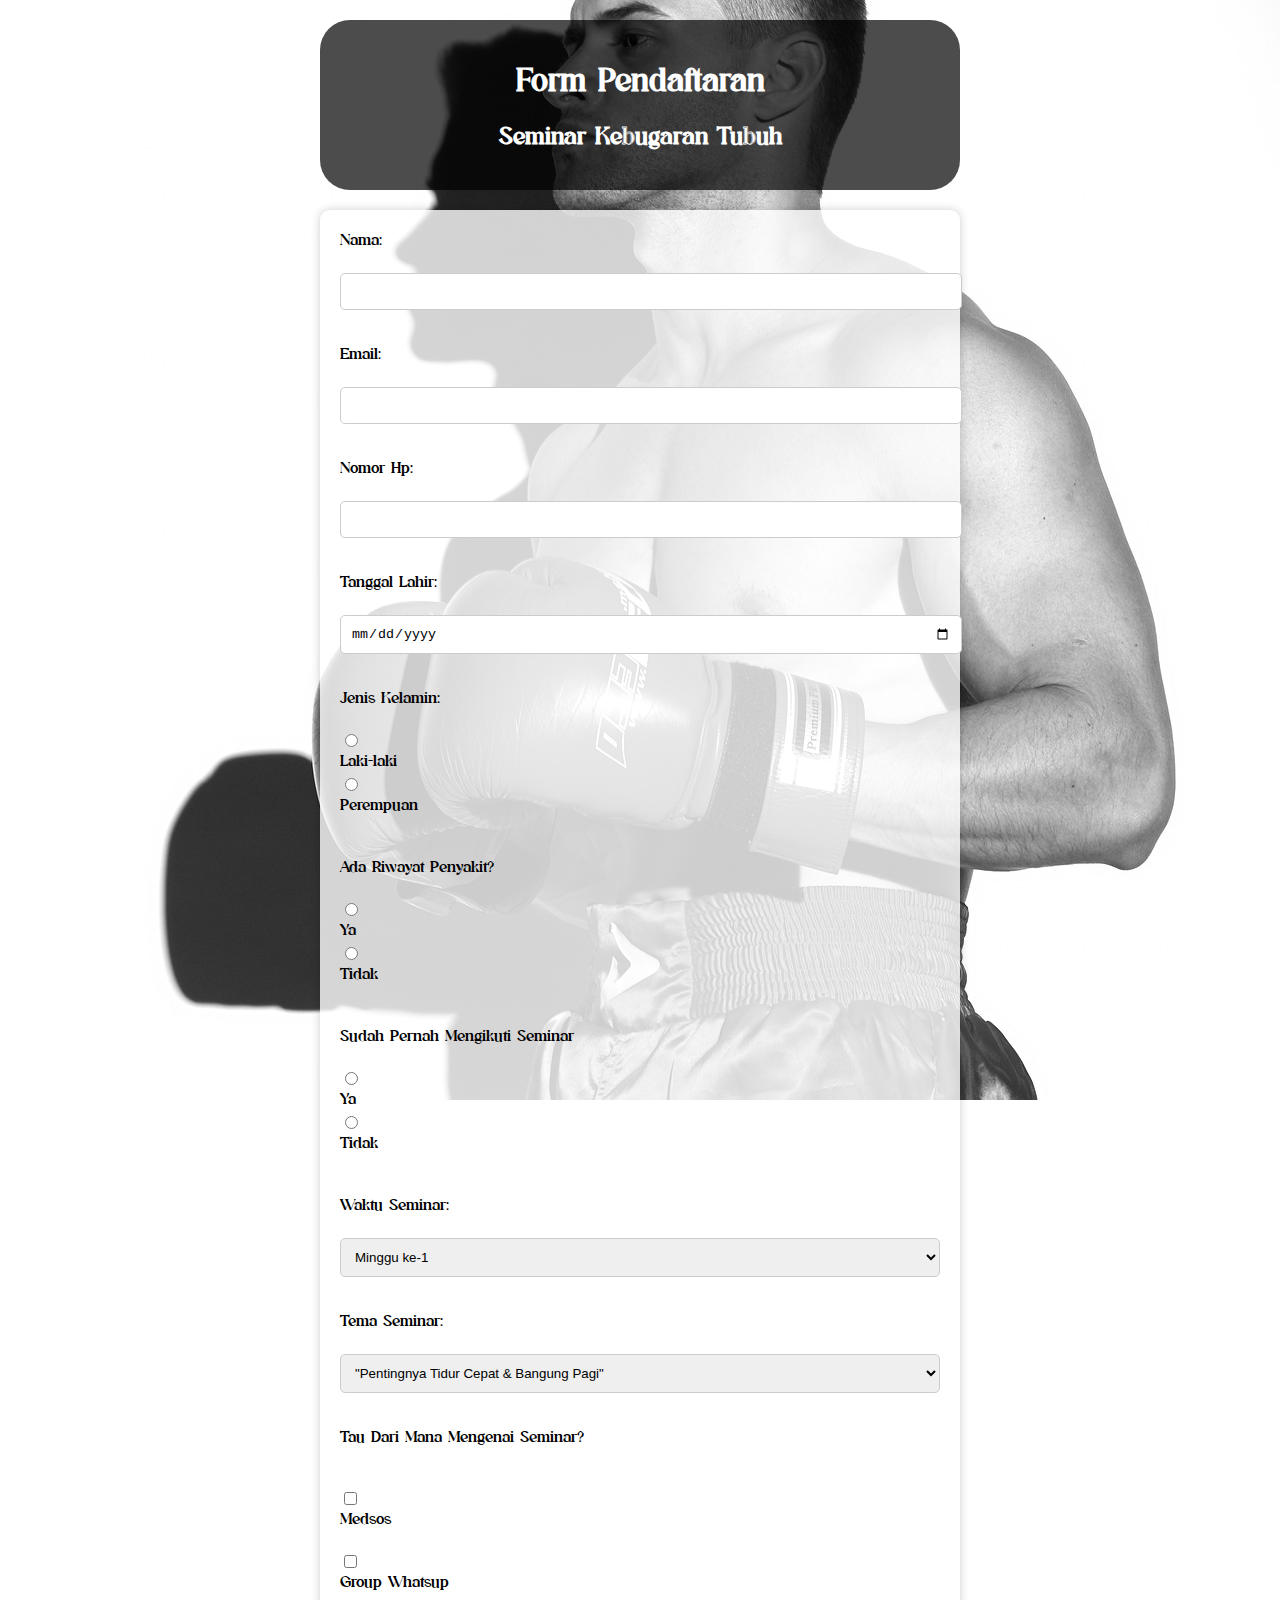
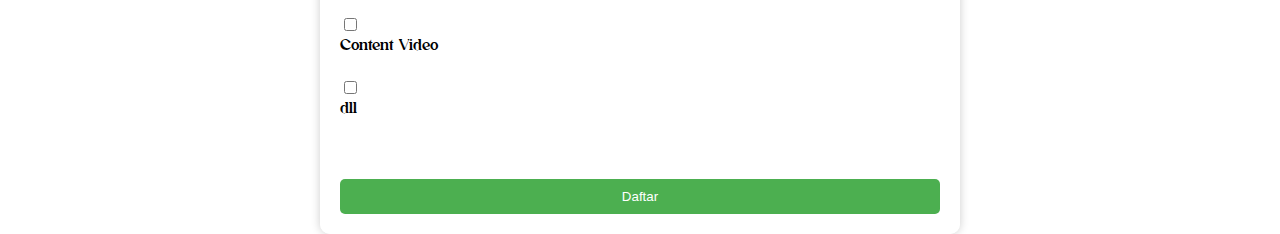
<file: Tugas kelompok/index.html>
<!DOCTYPE html>
<html lang="id">
<head>
    <meta charset="UTF-8">
    <meta name="viewport" content="width=device-width, initial-scale=1.0">
    <title>Form HTML Sederhana</title>
    <link rel="stylesheet" href="style.css">
</head>
<body>

    <div class="overlay">
   <h1>Form Pendaftaran </h1>
    <h2>Seminar Kebugaran Tubuh</h2>
    </div>  

    <form action="submit_form.php" method="post">
        <label for="name">Nama:</label><br>
        <input type="text" id="name" name="name" required><br><br>

        <label for="email">Email:</label><br>
        <input type="email" id="email" name="email" required><br><br>

        <label for="nomorhp">Nomor Hp:</label><br>
        <input type="tel" id="nomorhp" name="nomorhp" required><br><br>

        <label for="Lahir">Tanggal Lahir:</label><br>
        <input type="date" id="Lahir" name="Lahir" required><br><br>

        <label for="gender">Jenis Kelamin:</label><br>
        <input type="radio" id="male" name="gender" value="Laki-laki">
        <label for="male">Laki-laki</label>
        <input type="radio" id="female" name="gender" value="Perempuan">
        <label for="female">Perempuan</label><br><br>

        <label for="riwayat">Ada Riwayat Penyakit?</label><br>
        <input type="radio" name="riwayat" id="ya" >
        <label for="ya">Ya</label>
        <input type="radio" name="riwayat" id="tidak">
        <label for="tidak">Tidak</label><br><br>

        <label for="sudahblom">Sudah Pernah Mengikuti Seminar</label><br>
        <input type="radio" name="sudahblom" id="sudah" >
        <label for="sudah">Ya</label>
        <input type="radio" name="sudahblom" id="blom">
        <label for="blom">Tidak</label><br><br>

        <label for="minggu">Waktu Seminar:</label><br>
        <select name="minggu" id="minggu">
            <option value="Minggu ke-1">Minggu ke-1</option>
            <option value="Minggu ke-2">Minggu ke-2</option>
            <option value="Minggu ke-3">Minggu ke-3</option>
            <option value="Minggu ke-4">Minggu ke-4</option>
        </select><br><br>

        <label for="tema">Tema Seminar:</label><br>
        <select name="tema" id="tema">
            <option value="tema ke-1">"Pentingnya Tidur Cepat & Bangung Pagi"</option>
            <option value="tema ke-2">"Waktu Mana Yang Tepat Untuk Olahraga & Makan?"</option>
        </select><br><br>

       

        <label for="tau">Tau Dari Mana Mengenai Seminar?</label><br><br>
        <input type="checkbox" name="tau" id="tau" >
        <label for="tau">Medsos</label><br>
        <input type="checkbox" name="tau" id="tau" >
        <label for="tau">Group Whatsup</label><br>
        <input type="checkbox" name="tau" id="tau" >
        <label for="tau">Content Video</label><br>
        <input type="checkbox" name="tau" id="tau" >
        <label for="tau">dll</label><br>

        <br><br>
        <input type="button" value="Daftar" onclick="window.location.href='test.html';">
    </form>

</body>
</html>

</body>
</html>
</file>
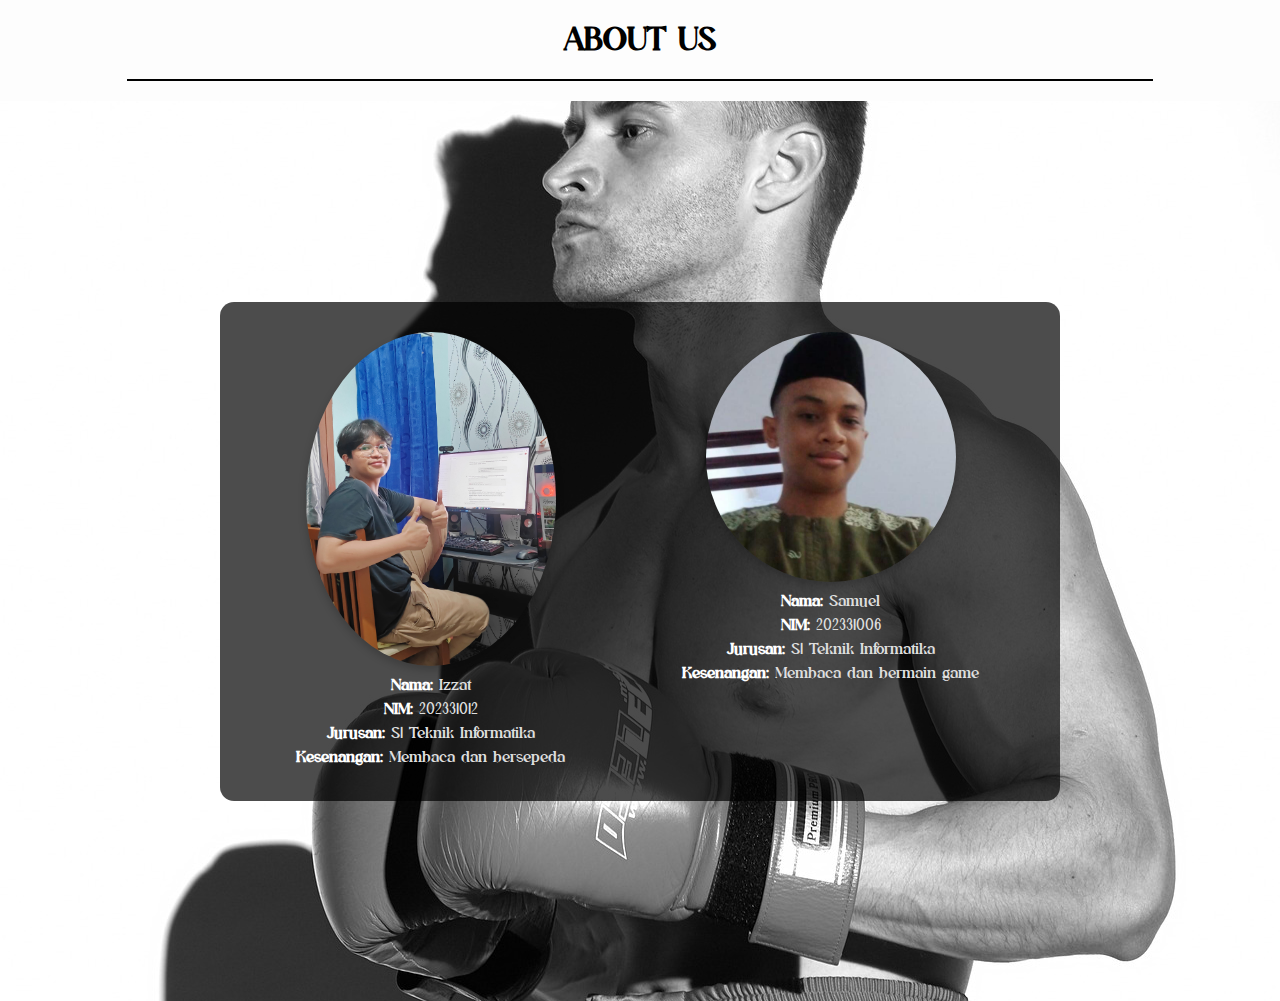
<file: Tugas kelompok/test.html>
<!DOCTYPE html>
<html lang="id">
<head>
    <meta charset="UTF-8">
    <meta name="viewport" content="width=device-width, initial-scale=1.0">
    <title>About Us</title>
    <link rel="stylesheet" href="style2.css">
</head>
<body>

    <h1>ABOUT US</h1>
    <hr>
    <div class="baba">
    <div class="overlay">
        <table>
            <tr>
                <!-- Kolom pertama: Profil Izzat -->
                <td>
                    <img src="2a56a443-38b7-483e-8233-088ecce24034.jpg" alt="Foto Izzat">
                    <p><strong>Nama:</strong> Izzat</p>
                    <p><strong>NIM:</strong> 202331012</p>
                    <p><strong>Jurusan:</strong> S1 Teknik Informatika</p>
                    <p><strong>Kesenangan:</strong> Membaca dan bersepeda</p>
                </td>

                <!-- Kolom kedua: Profil Samuel -->
                <td>
                    <img src="0a4b3c74-134f-4b13-ba9b-c99098b4969a.jpg" alt="Foto Samuel">
                    <p><strong>Nama:</strong> Samuel</p>
                    <p><strong>NIM:</strong> 202331006</p>
                    <p><strong>Jurusan:</strong> S1 Teknik Informatika</p>
                    <p><strong>Kesenangan:</strong> Membaca dan bermain game</p>
                </td>
            </tr>
        </table>
    </div> 
</div> 

</body>
</html>
</file>
<file: Tugas kelompok/style.css>
/* Gaya umum */
body {
    background-image: url(background1.jpg); 
    background-size: cover;
    background-repeat: no-repeat;
    background-position: center;
    height: 100vh;
    margin: 0;
    font-family: shopia, sans-serif; /* Pastikan font ditetapkan */
}

/* Gaya untuk overlay */
.overlay {
    background-color: rgba(0, 0, 0, 0.7); /* Hitam dengan transparansi 70% */
    color: white;
    padding: 20px; /* Menambah padding untuk ruang */
    width: 80%; /* Mengatur lebar lebih fleksibel */
    max-width: 600px; /* Batas maksimum lebar overlay */
    border-radius: 30px;
    text-align: center; /* Memusatkan teks */
    margin: 20px auto; /* Menambahkan margin untuk pemisahan */
}

/* Mengatur gaya untuk form */
form {
    background-color: rgba(255, 255, 255, 0.8); /* Latar belakang putih dengan transparansi */
    padding: 20px;
    border-radius: 10px;
    width: 90%; /* Lebar fleksibel */
    max-width: 600px; /* Batas maksimum lebar form */
    margin: 20px auto; /* Memusatkan form */
    box-shadow: 0 0 10px rgba(0, 0, 0, 0.2); /* Menambahkan bayangan */
}

/* Mengatur input dan label */
label {
    display: block; /* Mengatur label menjadi blok */
    margin-bottom: 5px; /* Jarak antara label dan input */
}

input[type="text"],
input[type="email"],
input[type="tel"],
input[type="date"],
select {
    width: 100%; /* Lebar penuh untuk input */
    padding: 10px; /* Padding dalam input */
    margin-bottom: 15px; /* Jarak antar input */
    border-radius: 5px; /* Sudut melengkung */
    border: 1px solid #ccc; /* Border halus */
}

/* Gaya untuk radio dan checkbox */
input[type="radio"],
input[type="checkbox"] {
    margin-right: 10px; /* Jarak antara checkbox/radio dan label */
}

/* Gaya untuk tombol */
input[type="button"] {
    background-color: #4CAF50; /* Warna latar belakang hijau */
    color: white; /* Warna teks putih */
    border: none; /* Menghilangkan border default */
    padding: 10px 20px; /* Padding tombol */
    border-radius: 5px; /* Sudut melengkung */
    cursor: pointer; /* Menunjukkan kursor pointer */
    width: 100%; /* Lebar penuh */
}

input[type="button"]:hover {
    background-color: #45a049; /* Warna saat hover */
}

/* Responsivitas untuk layar kecil */
@media (max-width: 600px) {
    .overlay {
        width: 90%; /* Lebar overlay pada layar kecil */
    }

    form {
        width: 95%; /* Lebar form pada layar kecil */
    }

    input[type="button"] {
        width: 100%; /* Lebar tombol pada layar kecil */
    }
}

@font-face {
    font-family: shopia;
    src: url(sophia_francesca/SophiaFrancesca.ttf);
}
</file>
<file: Tugas kelompok/style2.css>
/* Mengatur gaya umum */
body {
    font-family: shopia, sans-serif;
    margin: 0;
    padding: 0;
    background-color: #fdfdfd;
}

h1 {
    color: #000000;
    text-align: center;
    margin-top: 20px;
    font-style: unset;
}

hr {
    width: 80%;
    margin: 20px auto;
    border: 1px solid #000000;
}

/* Mengatur gaya untuk .baba */
.baba {
    background-image: url('background1.jpg'); /* Ganti dengan URL gambar Anda */
    background-size: cover;
    background-position: center;
    height: 100vh;
    display: flex;
    justify-content: center;
    align-items: center;
    position: relative;
}

/* Gaya overlay */
.overlay {
    background-color: rgba(0, 0, 0, 0.7); /* Hitam dengan transparansi 70% */
    color: white;
    padding: 20px; /* Mengurangi padding agar responsif */
    width: 90%; /* Mengubah lebar menjadi lebih fleksibel */
    max-width: 800px; /* Batas maksimum lebar overlay */
    border-radius: 14px;
    justify-content: center;
}

/* Mengatur gaya untuk tabel */
table {
    width: 100%; /* Mengatur lebar tabel untuk responsif */
    margin: 0 auto;
    border-collapse: collapse; /* Menghilangkan jarak antara border sel */
}

/* Mengatur gaya untuk kolom gambar dan biodata */
td {
    text-align: center;
    padding: 10px; /* Mengurangi padding agar lebih responsif */
    vertical-align: top;
}

/* Gaya untuk gambar profil */
img {
    border-radius: 50%;
    width: 100%; /* Mengatur lebar gambar untuk responsif */
    height: auto; /* Memastikan tinggi gambar menyesuaikan proporsi */
    max-width: 250px; /* Batas maksimum lebar gambar */
    object-fit: cover;
    box-shadow: 0px 4px 8px rgba(0, 0, 0, 0.2);
}

/* Gaya untuk teks biodata */
p {
    font-size: 16px;
    color: #dedede;
    margin: 5px 0;
}

p strong {
    color: #ffffff;
}

/* Responsivitas untuk layar kecil */
@media (max-width: 600px) {
    .overlay {
        padding: 15px; /* Mengurangi padding di layar kecil */
    }

    table {
        display: block; /* Mengubah tabel menjadi blok */
    }

    td {
        display: block; /* Setiap kolom menjadi blok terpisah */
        margin-bottom: 20px; /* Menambahkan margin bawah untuk pemisahan */
    }

    img {
        max-width: 100%; /* Mengatur gambar untuk lebar penuh di layar kecil */
    }
}

@font-face {
    font-family: shopia;
    src: url(sophia_francesca/SophiaFrancesca.ttf);
}
</file>
